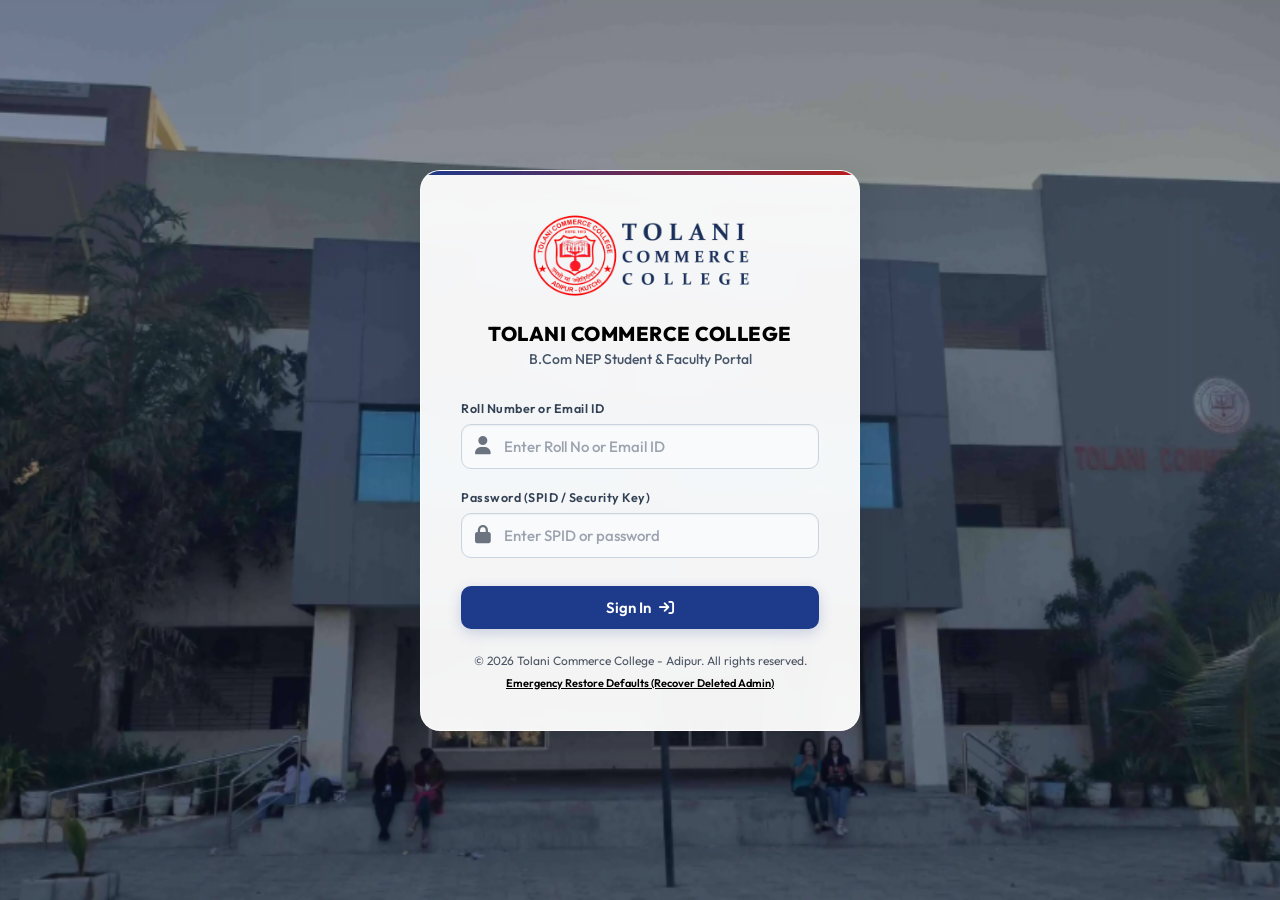
<file: index.html>
<!DOCTYPE html>
<html lang="en">
<head>
    <meta charset="UTF-8">
    <meta name="viewport" content="width=device-width, initial-scale=1.0">
    <title>Tolani Commerce College - Portal</title>
    <!-- Stylesheet -->
    <link rel="stylesheet" href="style.css?v=1.7.0">
    <!-- FontAwesome Icons -->
    <link rel="stylesheet" href="https://cdnjs.cloudflare.com/ajax/libs/font-awesome/6.4.0/css/all.min.css">
</head>
<body>
    <!-- Ambient Blur Background Gradients -->
    <div class="ambient-glow-1"></div>
    <div class="ambient-glow-2"></div>

    <!-- 1. Authentication View -->
    <div id="auth-view" class="auth-wrapper">
        <div class="auth-card">
            <div class="auth-header">
                <div class="auth-logo" style="background: none; box-shadow: none; width: auto; height: 90px; margin-bottom: 20px; display: flex; justify-content: center;">
                    <img src="logo.png" alt="Tolani Logo" style="height: 100%; object-fit: contain; mix-blend-mode: multiply;">
                </div>
                <h2 style="font-size: 20px; font-weight: 800; color: #000000; margin-top: 10px; margin-bottom: 4px; letter-spacing: 0.5px;">TOLANI COMMERCE COLLEGE</h2>
                <p class="auth-subtitle">B.Com NEP Student & Faculty Portal</p>
            </div>
            
            <form id="login-form">
                <div class="form-group">
                    <label for="login-username">Roll Number or Email ID</label>
                    <div class="input-container">
                        <i class="fa-solid fa-user input-icon"></i>
                        <input type="text" id="login-username" class="form-control" placeholder="Enter Roll No or Email ID" required autocomplete="username">
                    </div>
                </div>

                <div class="form-group">
                    <label for="login-password">Password (SPID / Security Key)</label>
                    <div class="input-container">
                        <i class="fa-solid fa-lock input-icon"></i>
                        <input type="password" id="login-password" class="form-control" placeholder="Enter SPID or password" required autocomplete="current-password">
                    </div>
                </div>

                <button type="submit" class="btn btn-primary" style="margin-top: 8px;">
                    <span>Sign In</span>
                    <i class="fa-solid fa-arrow-right-to-bracket"></i>
                </button>
            </form>
            
            <div class="auth-footer" style="display: flex; flex-direction: column; gap: 8px; margin-top: 24px;">
                <span style="color: var(--text-muted);">© 2026 Tolani Commerce College - Adipur. All rights reserved.</span>
                <a href="#" onclick="state.resetDatabaseDefaults()" style="font-size: 11px; color: #000000; text-decoration: underline; font-weight: 600;">Emergency Restore Defaults (Recover Deleted Admin)</a>
            </div>
        </div>
    </div>

    <!-- 2. Dashboard View -->
    <div id="dashboard-view" class="dashboard-wrapper" style="display: none;">
        <!-- Sidebar Navigation -->
        <nav class="sidebar" id="app-sidebar">
            <div class="sidebar-brand" style="padding: 20px 24px; justify-content: center; display: flex; align-items: center;">
                <img src="logo.png" alt="Tolani Logo" style="height: 38px; max-width: 100%; object-fit: contain; background: #ffffff; padding: 2px; border-radius: 8px;">
            </div>

            <!-- Profile Info Widget -->
            <div class="sidebar-profile">
                <div class="profile-avatar" id="sidebar-user-avatar">AD</div>
                <div class="profile-info">
                    <div class="profile-name" id="sidebar-user-name">System Admin</div>
                    <div class="profile-role" id="sidebar-user-role">Admin</div>
                </div>
            </div>

            <!-- Sidebar Navigation Links (Populated dynamically based on role) -->
            <ul class="sidebar-menu" id="sidebar-menu-list">
                <!-- Dynamic Items -->
            </ul>

            <!-- Logout Footer -->
            <div class="sidebar-footer">
                <li class="sidebar-menu-item" style="list-style: none;">
                    <a id="logout-button" style="color: var(--danger); background: rgba(239, 68, 68, 0.05); border: 1px solid rgba(239, 68, 68, 0.1);">
                        <i class="fa-solid fa-arrow-right-from-bracket"></i>
                        <span>Log Out</span>
                    </a>
                </li>
            </div>
        </nav>

        <!-- Main Workspace -->
        <main class="main-content">
            <!-- Header Navbar -->
            <header class="top-navbar">
                <div class="nav-left">
                    <button class="menu-toggle" id="sidebar-toggle" aria-label="Toggle Sidebar">
                        <i class="fa-solid fa-bars-staggered"></i>
                    </button>
                    <div class="nav-title-group">
                        <h1 id="page-title">Dashboard</h1>
                        <p id="page-subtitle">Welcome back to EduSphere</p>
                    </div>
                </div>
                <div class="nav-right" style="display: flex; align-items: center; gap: 16px;">
                    <div class="nav-date" id="current-date-display">Thursday, July 9, 2026</div>
                    <button id="theme-toggle-btn" class="btn btn-secondary" style="display: none !important;">
                        <i class="fa-solid fa-sun" id="theme-toggle-icon"></i>
                    </button>
                </div>
            </header>

            <!-- Dynamic View Container -->
            <div class="content-body" id="dynamic-content-area">
                <!-- Panel content will be injected here via JavaScript -->
            </div>
        </main>
    </div>

    <!-- 3. Dynamic Modals Containers -->
    <!-- Modal: General Form Modal (e.g. Add Student/Teacher, Post Circular) -->
    <div id="general-modal" class="modal-overlay">
        <div class="modal-content">
            <div class="modal-header">
                <h3 class="modal-title" id="general-modal-title">Create Record</h3>
                <button class="modal-close" id="general-modal-close" aria-label="Close Modal">
                    <i class="fa-solid fa-xmark"></i>
                </button>
            </div>
            <div class="modal-body" id="general-modal-body">
                <!-- Form body injected here -->
            </div>
        </div>
    </div>

    <!-- Modal: Fee Payment Sim -->
    <div id="fee-modal" class="modal-overlay">
        <div class="modal-content" style="max-width: 440px;">
            <div class="modal-header">
                <h3 class="modal-title">Pay Fees Online</h3>
                <button class="modal-close" id="fee-modal-close" aria-label="Close Modal">
                    <i class="fa-solid fa-xmark"></i>
                </button>
            </div>
            <div class="modal-body">
                <form id="fee-pay-form">
                    <input type="hidden" id="fee-pay-student-id">
                    <div style="background: rgba(255, 255, 255, 0.02); border: 1px solid var(--border-color); padding: 16px; border-radius: 12px; margin-bottom: 20px;">
                        <div class="flex-space mb-16">
                            <span style="color: var(--text-muted);">Amount Due:</span>
                            <span style="font-weight: 700; font-size: 20px; color: var(--accent);" id="fee-modal-due-amt">$0.00</span>
                        </div>
                        <div class="flex-space">
                            <span style="color: var(--text-muted);">Fee Category:</span>
                            <span style="font-weight: 500;" id="fee-modal-desc">Semester Tuition Fees</span>
                        </div>
                    </div>
                    
                    <div class="form-group">
                        <label for="payment-card-number">Card Number</label>
                        <div class="input-container">
                            <i class="fa-regular fa-credit-card input-icon"></i>
                            <input type="text" id="payment-card-number" class="form-control" placeholder="4111 2222 3333 4444" required pattern="\d{16}|\d{4}\s\d{4}\s\d{4}\s\d{4}" title="16-digit card number">
                        </div>
                    </div>

                    <div class="form-grid" style="margin-bottom: 20px;">
                        <div>
                            <label for="payment-expiry">Expiry Date</label>
                            <input type="text" id="payment-expiry" class="form-control" placeholder="MM/YY" required pattern="(0[1-9]|1[0-2])\/\d{2}" title="MM/YY format">
                        </div>
                        <div>
                            <label for="payment-cvv">CVV</label>
                            <input type="password" id="payment-cvv" class="form-control" placeholder="•••" required pattern="\d{3}" title="3-digit CVV">
                        </div>
                    </div>

                    <button type="submit" class="btn btn-primary">
                        <i class="fa-solid fa-lock"></i>
                        <span>Confirm Secure Payment</span>
                    </button>
                </form>
            </div>
        </div>
    </div>

    <!-- Application Script -->
    <script src="app.js?v=1.13.0"></script>
</body>
</html>
</file>
<file: style.css>
@import url('https://fonts.googleapis.com/css2?family=Outfit:wght@300;400;500;600;700&display=swap');

:root {
    --bg-primary: #0b0f19;
    --bg-secondary: #111827;
    --bg-card: rgba(17, 24, 39, 0.7);
    --border-color: rgba(255, 255, 255, 0.08);
    --border-color-glow: rgba(37, 99, 235, 0.4);
    
    --primary: #2563eb;
    --primary-glow: rgba(37, 99, 235, 0.15);
    --secondary: #ef4444;
    --secondary-glow: rgba(239, 68, 68, 0.15);
    --accent: #14b8a6;
    
    --text-main: #f3f4f6;
    --text-muted: #9ca3af;
    --text-inverse: #0b0f19;
    
    --success: #10b981;
    --warning: #f59e0b;
    --danger: #ef4444;
    
    --sidebar-width: 280px;
    --card-shadow: 0 8px 32px 0 rgba(0, 0, 0, 0.37);
    --glass-blur: 12px;
}

body.light-theme {
    --bg-primary: #f8fafc;
    --bg-secondary: #ffffff;
    --bg-card: #ffffff;
    --border-color: #cbd5e1;
    --border-color-glow: rgba(30, 58, 138, 0.35);
    
    --primary: #1e3a8a;
    --primary-glow: rgba(30, 58, 138, 0.06);
    --secondary: #b91c1c;
    --secondary-glow: rgba(185, 28, 28, 0.06);
    --accent: #0f766e;
    
    --text-main: #0f172a;
    --text-muted: #475569;
    --text-inverse: #ffffff;
    
    --card-shadow: 0 4px 6px -1px rgba(15, 23, 42, 0.04), 0 2px 4px -2px rgba(15, 23, 42, 0.04);
}

body.light-theme .ambient-glow-1 {
    background: radial-gradient(circle, rgba(37, 99, 235, 0.04) 0%, rgba(0,0,0,0) 70%);
}
body.light-theme .ambient-glow-2 {
    background: radial-gradient(circle, rgba(239, 68, 68, 0.03) 0%, rgba(0,0,0,0) 70%);
}

* {
    margin: 0;
    padding: 0;
    box-sizing: border-box;
    font-family: 'Outfit', sans-serif;
}

body {
    background-color: var(--bg-primary);
    color: var(--text-main);
    min-height: 100vh;
    overflow-x: hidden;
    display: flex;
    flex-direction: column;
}

/* Background Ambient Glows */
.ambient-glow-1 {
    position: fixed;
    top: -10%;
    left: -10%;
    width: 50vw;
    height: 50vw;
    background: radial-gradient(circle, rgba(37, 99, 235, 0.12) 0%, rgba(0,0,0,0) 70%);
    z-index: -1;
    pointer-events: none;
}

.ambient-glow-2 {
    position: fixed;
    bottom: -10%;
    right: -10%;
    width: 60vw;
    height: 60vw;
    background: radial-gradient(circle, rgba(239, 68, 68, 0.1) 0%, rgba(0,0,0,0) 70%);
    z-index: -1;
    pointer-events: none;
}

/* Scrollbar Styles */
::-webkit-scrollbar {
    width: 8px;
    height: 8px;
}
::-webkit-scrollbar-track {
    background: var(--bg-primary);
}
::-webkit-scrollbar-thumb {
    background: rgba(255, 255, 255, 0.1);
    border-radius: 4px;
}
::-webkit-scrollbar-thumb:hover {
    background: var(--primary);
}

/* Auth / Login Container */
.auth-wrapper {
    display: flex;
    align-items: center;
    justify-content: center;
    min-height: 100vh;
    padding: 20px;
    background-image: linear-gradient(rgba(15, 23, 42, 0.45), rgba(15, 23, 42, 0.45)), url('login-bg.png?v=1.3.0');
    background-size: cover;
    background-position: center;
    background-repeat: no-repeat;
}

.auth-card {
    background: #ffffff !important;
    border: 2px solid #000000 !important;
    box-shadow: 6px 6px 0px 0px #000000 !important;
    border-radius: 24px !important;
    width: 100%;
    max-width: 440px;
    padding: 40px !important;
    position: relative;
    overflow: hidden;
    animation: fadeIn 0.6s ease-out;
}

.auth-card::before {
    content: '';
    position: absolute;
    top: 0;
    left: 0;
    width: 100%;
    height: 4px;
    background: linear-gradient(90deg, var(--primary), var(--secondary));
}

.auth-header {
    text-align: center;
    margin-bottom: 32px;
}

.auth-logo {
    display: inline-flex;
    align-items: center;
    justify-content: center;
    width: 64px;
    height: 64px;
    border-radius: 16px;
    background: linear-gradient(135deg, var(--primary), var(--secondary));
    color: var(--text-main);
    font-size: 28px;
    font-weight: 700;
    margin-bottom: 16px;
    box-shadow: 0 8px 24px rgba(37, 99, 235, 0.3);
}

.auth-title {
    font-size: 24px;
    font-weight: 700;
    background: linear-gradient(90deg, #fff, var(--text-muted));
    -webkit-background-clip: text;
    -webkit-text-fill-color: transparent;
    margin-bottom: 8px;
}

.auth-subtitle {
    color: var(--text-muted);
    font-size: 14px;
}

/* Premium Auth Card UI Enhancements */
.auth-card {
    background: #ffffff !important;
    backdrop-filter: none !important;
    -webkit-backdrop-filter: none !important;
    border: 1px solid #e5e7eb !important;
    box-shadow: 0 10px 25px rgba(0, 0, 0, 0.05), 0 20px 48px rgba(0, 0, 0, 0.05) !important;
    border-radius: 24px !important;
}

.auth-card .form-control {
    background: rgba(0, 0, 0, 0.04) !important;
    border: 1px solid rgba(0, 0, 0, 0.08) !important;
    color: #1f2937 !important;
    font-weight: 500 !important;
    box-shadow: inset 0 1px 2px rgba(0,0,0,0.05);
}

.auth-card .form-control::placeholder {
    color: #9ca3af !important;
}

.auth-card .form-control:focus {
    background: #ffffff !important;
    border-color: var(--primary) !important;
    box-shadow: 0 0 0 4px rgba(37, 99, 235, 0.15) !important;
}

.auth-card .form-group label {
    color: #374151 !important;
    font-weight: 600 !important;
    font-size: 12.5px !important;
}

.auth-card .input-icon {
    color: #6b7280 !important;
}

.auth-card .auth-subtitle {
    color: #4b5563 !important;
    font-weight: 500 !important;
    margin-top: 4px;
}

.auth-card .auth-footer span {
    color: #4b5563 !important;
    font-size: 12px !important;
}

.form-group {
    margin-bottom: 20px;
    position: relative;
}

.form-group label {
    display: block;
    margin-bottom: 8px;
    font-size: 13px;
    font-weight: 500;
    color: var(--text-muted);
    letter-spacing: 0.5px;
}

.input-container {
    position: relative;
}

.input-icon {
    position: absolute;
    left: 14px;
    top: 50%;
    transform: translateY(-50%);
    color: var(--text-muted);
    font-size: 18px;
}

.form-control {
    width: 100%;
    padding: 12px 16px 12px 42px;
    border-radius: 12px;
    background: rgba(255, 255, 255, 0.03);
    border: 1px solid var(--border-color);
    color: var(--text-main);
    font-size: 15px;
    transition: all 0.3s ease;
}

.form-control:focus {
    outline: none;
    border-color: var(--primary);
    background: rgba(255, 255, 255, 0.05);
    box-shadow: 0 0 12px rgba(37, 99, 235, 0.2);
}

.btn {
    display: inline-flex;
    align-items: center;
    justify-content: center;
    gap: 8px;
    width: 100%;
    padding: 12px 24px;
    border-radius: 12px;
    border: none;
    cursor: pointer;
    font-weight: 600;
    font-size: 15px;
    transition: all 0.3s ease;
    text-decoration: none;
}

.btn-primary {
    background: linear-gradient(90deg, var(--primary), var(--secondary));
    color: #ffffff !important;
    box-shadow: 0 4px 20px rgba(37, 99, 235, 0.25);
}

.btn-primary:hover {
    transform: translateY(-2px);
    box-shadow: 0 6px 24px rgba(37, 99, 235, 0.35);
}

.btn-secondary {
    background: rgba(255, 255, 255, 0.05);
    color: var(--text-main);
    border: 1px solid var(--border-color);
}

.btn-secondary:hover {
    background: rgba(255, 255, 255, 0.08);
    border-color: var(--text-muted);
}

.btn-danger {
    background: var(--danger);
    color: var(--text-main);
}
.btn-danger:hover {
    filter: brightness(1.1);
    transform: translateY(-1px);
}

.btn-sm {
    padding: 8px 16px;
    font-size: 13px;
    border-radius: 8px;
}

.auth-footer {
    margin-top: 24px;
    text-align: center;
    font-size: 13px;
}

.auth-demo-credentials {
    margin-top: 20px;
    padding: 12px;
    background: rgba(255, 255, 255, 0.02);
    border: 1px dashed var(--border-color);
    border-radius: 12px;
    font-size: 12px;
    color: var(--text-muted);
    text-align: left;
}

.auth-demo-credentials strong {
    color: var(--text-main);
}

/* Dashboard Core Layout */
.dashboard-wrapper {
    display: flex;
    min-height: 100vh;
}

/* Sidebar styling */
.sidebar {
    width: var(--sidebar-width);
    background: var(--bg-secondary);
    border-right: 1px solid var(--border-color);
    padding: 24px;
    display: flex;
    flex-direction: column;
    position: fixed;
    height: 100vh;
    z-index: 100;
    transition: transform 0.3s ease;
    overflow-y: auto;
}

.sidebar-brand {
    display: flex;
    align-items: center;
    gap: 12px;
    margin-bottom: 32px;
}

.brand-icon {
    width: 40px;
    height: 40px;
    border-radius: 10px;
    background: linear-gradient(135deg, var(--primary), var(--secondary));
    color: var(--text-main);
    display: flex;
    align-items: center;
    justify-content: center;
    font-weight: 700;
    font-size: 20px;
}

.brand-name {
    font-size: 18px;
    font-weight: 700;
    letter-spacing: 0.5px;
    background: linear-gradient(90deg, #fff, #a5b4fc);
    -webkit-background-clip: text;
    -webkit-text-fill-color: transparent;
}

.sidebar-profile {
    padding: 16px;
    background: rgba(255, 255, 255, 0.02);
    border: 1px solid var(--border-color);
    border-radius: 16px;
    display: flex;
    align-items: center;
    gap: 12px;
    margin-bottom: 24px;
}

.profile-avatar {
    width: 48px;
    height: 48px;
    border-radius: 12px;
    background: linear-gradient(135deg, var(--primary-glow), var(--secondary-glow));
    border: 2px solid var(--primary);
    color: var(--primary);
    display: flex;
    align-items: center;
    justify-content: center;
    font-weight: 600;
    font-size: 18px;
}

.profile-info {
    overflow: hidden;
}

.profile-name {
    font-weight: 600;
    font-size: 14px;
    white-space: nowrap;
    text-overflow: ellipsis;
    overflow: hidden;
}

.profile-role {
    font-size: 12px;
    color: var(--text-muted);
    text-transform: capitalize;
}

.sidebar-menu {
    list-style: none;
    display: flex;
    flex-direction: column;
    gap: 8px;
    flex-grow: 1;
}

.sidebar-menu-item a {
    display: flex;
    align-items: center;
    gap: 12px;
    padding: 12px 16px;
    border-radius: 12px;
    color: var(--text-muted);
    text-decoration: none;
    font-weight: 500;
    font-size: 14px;
    transition: all 0.3s ease;
    cursor: pointer;
}

.sidebar-menu-item a i {
    font-size: 18px;
    width: 20px;
    text-align: center;
}

.sidebar-menu-item.active a,
.sidebar-menu-item a:hover {
    color: var(--text-main);
    background: rgba(255, 255, 255, 0.04);
}

.sidebar-menu-item.active a {
    background: var(--primary-glow);
    border: 1px solid rgba(37, 99, 235, 0.15);
    color: var(--primary);
}

.sidebar-footer {
    margin-top: auto;
    padding-top: 16px;
    border-top: 1px solid var(--border-color);
}

/* Main Content Area */
.main-content {
    margin-left: var(--sidebar-width);
    flex-grow: 1;
    min-height: 100vh;
    display: flex;
    flex-direction: column;
    padding: 24px;
    transition: margin-left 0.3s ease;
}

/* Header Navbar */
.top-navbar {
    display: flex;
    align-items: center;
    justify-content: space-between;
    margin-bottom: 24px;
    padding-bottom: 16px;
    border-bottom: 1px solid var(--border-color);
}

.nav-left {
    display: flex;
    align-items: center;
    gap: 12px;
}

.menu-toggle {
    display: none;
    font-size: 24px;
    background: none;
    border: none;
    color: var(--text-main);
    cursor: pointer;
}

.nav-title-group h1 {
    font-size: 24px;
    font-weight: 700;
}

.nav-title-group p {
    font-size: 13px;
    color: var(--text-muted);
}

.nav-right {
    display: flex;
    align-items: center;
    gap: 16px;
}

.nav-date {
    font-size: 13px;
    color: var(--text-muted);
    background: rgba(255, 255, 255, 0.02);
    border: 1px solid var(--border-color);
    padding: 6px 12px;
    border-radius: 8px;
}

/* Dynamic Panels & Cards */
.content-body {
    flex-grow: 1;
    animation: fadeIn 0.4s ease-out;
}

/* Grid System */
.grid-4 {
    display: grid;
    grid-template-columns: repeat(auto-fit, minmax(220px, 1fr));
    gap: 20px;
    margin-bottom: 24px;
}

.grid-3 {
    display: grid;
    grid-template-columns: repeat(auto-fit, minmax(280px, 1fr));
    gap: 20px;
    margin-bottom: 24px;
}

.grid-2 {
    display: grid;
    grid-template-columns: repeat(auto-fit, minmax(360px, 1fr));
    gap: 24px;
    margin-bottom: 24px;
}

/* Card Styles */
.glass-card {
    background: var(--bg-card);
    backdrop-filter: blur(var(--glass-blur));
    -webkit-backdrop-filter: blur(var(--glass-blur));
    border: 1px solid var(--border-color);
    border-radius: 16px;
    padding: 24px;
    box-shadow: var(--card-shadow);
    transition: all 0.3s ease;
}

.glass-card:hover {
    border-color: rgba(255, 255, 255, 0.12);
    transform: translateY(-2px);
}

/* Metric / Stat Card */
.stat-card {
    display: flex;
    align-items: center;
    justify-content: space-between;
}

.stat-info h3 {
    font-size: 13px;
    color: var(--text-muted);
    font-weight: 500;
    text-transform: uppercase;
    letter-spacing: 0.5px;
    margin-bottom: 6px;
}

.stat-value {
    font-size: 28px;
    font-weight: 700;
}

.stat-icon {
    width: 48px;
    height: 48px;
    border-radius: 12px;
    display: flex;
    align-items: center;
    justify-content: center;
    font-size: 20px;
}

.icon-blue {
    background: rgba(37, 99, 235, 0.1);
    color: var(--primary);
}

.icon-purple {
    background: rgba(239, 68, 68, 0.1);
    color: var(--secondary);
}

.icon-teal {
    background: rgba(20, 184, 166, 0.1);
    color: var(--accent);
}

.icon-green {
    background: rgba(16, 185, 129, 0.1);
    color: var(--success);
}

/* Card Header */
.card-header-flex {
    display: flex;
    align-items: center;
    justify-content: space-between;
    margin-bottom: 20px;
}

.card-title {
    font-size: 18px;
    font-weight: 600;
}

/* Section Separator */
.section-header {
    margin-bottom: 16px;
}
.section-header h2 {
    font-size: 20px;
    font-weight: 600;
}

/* Circulars & Announcements List */
.announcement-list {
    display: flex;
    flex-direction: column;
    gap: 16px;
}

.announcement-item {
    padding: 16px;
    border-radius: 12px;
    background: rgba(255, 255, 255, 0.02);
    border: 1px solid var(--border-color);
    transition: all 0.3s ease;
    position: relative;
    overflow: hidden;
}

.announcement-item:hover {
    background: rgba(255, 255, 255, 0.04);
}

.announcement-item::before {
    content: '';
    position: absolute;
    left: 0;
    top: 0;
    bottom: 0;
    width: 4px;
}

.announce-info::before {
    background: var(--primary);
}

.announce-academic::before {
    background: var(--secondary);
}

.announce-exam::before {
    background: var(--accent);
}

.announce-event::before {
    background: var(--warning);
}

.announce-header {
    display: flex;
    justify-content: space-between;
    align-items: center;
    margin-bottom: 8px;
}

.announce-type {
    font-size: 11px;
    font-weight: 600;
    text-transform: uppercase;
    letter-spacing: 0.5px;
    padding: 2px 8px;
    border-radius: 4px;
}

.type-info {
    background: rgba(37, 99, 235, 0.1);
    color: var(--primary);
}

.type-academic {
    background: rgba(239, 68, 68, 0.1);
    color: var(--secondary);
}

.type-exam {
    background: rgba(20, 184, 166, 0.1);
    color: var(--accent);
}

.type-event {
    background: rgba(245, 158, 11, 0.1);
    color: var(--warning);
}

.announce-date {
    font-size: 12px;
    color: var(--text-muted);
}

.announce-title {
    font-size: 15px;
    font-weight: 600;
    margin-bottom: 6px;
}

.announce-desc {
    font-size: 13px;
    color: var(--text-muted);
    line-height: 1.5;
}

.announce-author {
    font-size: 12px;
    color: var(--primary);
    margin-top: 8px;
    font-weight: 500;
}

/* Timetable styling */
.timetable-container {
    overflow-x: auto;
}

.timetable-grid {
    display: grid;
    grid-template-columns: 80px repeat(5, 1fr);
    min-width: 600px;
    border: 1px solid var(--border-color);
    border-radius: 12px;
    overflow: hidden;
}

.timetable-header {
    background: rgba(255, 255, 255, 0.03);
    padding: 14px;
    font-weight: 600;
    font-size: 13px;
    text-transform: uppercase;
    text-align: center;
    border-bottom: 1px solid var(--border-color);
    border-right: 1px solid var(--border-color);
}

.timetable-header:last-child {
    border-right: none;
}

.timetable-row-label {
    grid-column: 1;
    background: rgba(255, 255, 255, 0.02);
    font-size: 12px;
    font-weight: 600;
    color: var(--text-muted);
    display: flex;
    align-items: center;
    justify-content: center;
    border-bottom: 1px solid var(--border-color);
    border-right: 1px solid var(--border-color);
    padding: 10px;
}

.timetable-slot {
    padding: 14px;
    border-bottom: 1px solid var(--border-color);
    border-right: 1px solid var(--border-color);
    font-size: 13px;
    min-height: 80px;
    transition: background 0.2s;
}

.timetable-slot:last-child {
    border-right: none;
}

.timetable-slot:hover {
    background: rgba(255, 255, 255, 0.02);
}

.timetable-class {
    font-weight: 600;
    color: var(--text-main);
    margin-bottom: 4px;
}

.timetable-subject {
    font-size: 12px;
    color: var(--primary);
    margin-bottom: 2px;
}

.timetable-teacher,
.timetable-room {
    font-size: 11px;
    color: var(--text-muted);
}

.timetable-empty {
    display: flex;
    align-items: center;
    justify-content: center;
    color: rgba(255, 255, 255, 0.15);
    font-size: 11px;
}

/* Tables styling */
.table-responsive {
    overflow-x: auto;
    width: 100%;
}

.custom-table {
    width: 100%;
    border-collapse: collapse;
    text-align: left;
    font-size: 14px;
}

.custom-table th {
    padding: 14px 16px;
    font-weight: 600;
    color: var(--text-muted);
    border-bottom: 2px solid var(--border-color);
    text-transform: uppercase;
    font-size: 12px;
    letter-spacing: 0.5px;
}

.custom-table td {
    padding: 14px 16px;
    border-bottom: 1px solid var(--border-color);
    vertical-align: middle;
}

.custom-table tr:hover {
    background: rgba(255, 255, 255, 0.02);
}

/* Badges */
.badge {
    display: inline-flex;
    align-items: center;
    padding: 4px 10px;
    border-radius: 20px;
    font-size: 11px;
    font-weight: 600;
    text-transform: uppercase;
}

.badge-success {
    background: rgba(16, 185, 129, 0.1);
    color: var(--success);
}

.badge-warning {
    background: rgba(245, 158, 11, 0.1);
    color: var(--warning);
}

.badge-danger {
    background: rgba(239, 68, 68, 0.1);
    color: var(--danger);
}

.badge-info {
    background: rgba(37, 99, 235, 0.1);
    color: var(--primary);
}

/* Circular Progress / Attendance Arc */
.attendance-overview {
    display: flex;
    flex-direction: column;
    align-items: center;
    justify-content: center;
    gap: 16px;
}

.progress-circle {
    position: relative;
    width: 150px;
    height: 150px;
}

.progress-circle svg {
    width: 150px;
    height: 150px;
    transform: rotate(-90deg);
}

.progress-circle circle {
    fill: none;
    stroke-width: 12;
}

.progress-circle-bg {
    stroke: rgba(255, 255, 255, 0.03);
}

.progress-circle-bar {
    stroke: url(#gradient-progress);
    stroke-linecap: round;
    transition: stroke-dashoffset 0.6s ease;
}

.progress-circle-value {
    position: absolute;
    top: 50%;
    left: 50%;
    transform: translate(-50%, -50%);
    text-align: center;
}

.progress-circle-value h2 {
    font-size: 28px;
    font-weight: 700;
    margin-bottom: 2px;
}

.progress-circle-value p {
    font-size: 11px;
    color: var(--text-muted);
    text-transform: uppercase;
}

/* User Form Grid & Modals */
.modal-overlay {
    position: fixed;
    top: 0;
    left: 0;
    width: 100%;
    height: 100%;
    background: rgba(0, 0, 0, 0.6);
    backdrop-filter: blur(8px);
    display: none;
    align-items: center;
    justify-content: center;
    z-index: 1000;
    opacity: 0;
    transition: opacity 0.3s ease;
}

.modal-overlay.active {
    display: flex;
    opacity: 1;
}

.modal-content {
    background: var(--bg-secondary);
    border: 1px solid var(--border-color);
    border-radius: 20px;
    width: 100%;
    max-width: 500px;
    padding: 32px;
    box-shadow: var(--card-shadow);
    transform: scale(0.9);
    transition: transform 0.3s ease;
}

.modal-overlay.active .modal-content {
    transform: scale(1);
}

.modal-header {
    display: flex;
    justify-content: space-between;
    align-items: center;
    margin-bottom: 24px;
}

.modal-title {
    font-size: 20px;
    font-weight: 600;
}

.modal-close {
    background: none;
    border: none;
    color: var(--text-muted);
    font-size: 20px;
    cursor: pointer;
    transition: color 0.2s;
}

.modal-close:hover {
    color: var(--text-main);
}

.modal-footer {
    display: flex;
    justify-content: flex-end;
    gap: 12px;
    margin-top: 24px;
}

/* Profiles View */
.profile-view-wrapper {
    display: grid;
    grid-template-columns: 280px 1fr;
    gap: 24px;
}

.profile-card-left {
    display: flex;
    flex-direction: column;
    align-items: center;
    text-align: center;
}

.profile-large-avatar {
    width: 120px;
    height: 120px;
    border-radius: 30px;
    background: linear-gradient(135deg, var(--primary), var(--secondary));
    color: var(--text-main);
    display: flex;
    align-items: center;
    justify-content: center;
    font-size: 48px;
    font-weight: 700;
    margin-bottom: 16px;
    box-shadow: 0 12px 30px rgba(37, 99, 235, 0.2);
}

.profile-full-name {
    font-size: 20px;
    font-weight: 700;
    margin-bottom: 4px;
}

.profile-meta-role {
    font-size: 13px;
    color: var(--primary);
    font-weight: 600;
    text-transform: uppercase;
    letter-spacing: 0.5px;
    margin-bottom: 16px;
}

.profile-details-list {
    width: 100%;
    display: flex;
    flex-direction: column;
    gap: 12px;
}

.profile-detail-item {
    display: flex;
    justify-content: space-between;
    padding: 10px 0;
    border-bottom: 1px solid var(--border-color);
    font-size: 13px;
}

.profile-detail-item:last-child {
    border-bottom: none;
}

.detail-label {
    color: var(--text-muted);
}

.detail-value {
    font-weight: 500;
}

/* Tab controls */
.tab-navigation {
    display: flex;
    gap: 12px;
    margin-bottom: 20px;
    border-bottom: 1px solid var(--border-color);
    padding-bottom: 8px;
}

.tab-btn {
    background: none;
    border: none;
    color: var(--text-muted);
    font-weight: 500;
    font-size: 14px;
    padding: 8px 16px;
    cursor: pointer;
    position: relative;
    transition: color 0.3s;
}

.tab-btn.active,
.tab-btn:hover {
    color: var(--text-main);
}

.tab-btn.active::after {
    content: '';
    position: absolute;
    bottom: -9px;
    left: 0;
    width: 100%;
    height: 2px;
    background: var(--primary);
}

/* Animations */
@keyframes fadeIn {
    from {
        opacity: 0;
        transform: translateY(10px);
    }
    to {
        opacity: 1;
        transform: translateY(0);
    }
}

/* Responsive CSS */
@media (max-width: 992px) {
    .sidebar {
        transform: translateX(-100%);
    }
    
    .sidebar.active {
        transform: translateX(0);
    }
    
    .main-content {
        margin-left: 0;
    }
    
    .menu-toggle {
        display: block;
    }
}

@media (max-width: 768px) {
    .profile-view-wrapper {
        grid-template-columns: 1fr;
    }
    
    .grid-2 {
        grid-template-columns: 1fr;
    }
}

/* Quick Utilities */
.text-center { text-align: center; }
.text-right { text-align: right; }
.flex-space { display: flex; justify-content: space-between; align-items: center; }
.gap-12 { gap: 12px; }
.gap-8 { gap: 8px; }
.mb-16 { margin-bottom: 16px; }
.mt-16 { margin-top: 16px; }

/* Interactive Attendance Grid */
.attendance-grid-container {
    max-height: 400px;
    overflow-y: auto;
    margin-bottom: 16px;
}

.student-attendance-row {
    display: flex;
    align-items: center;
    justify-content: space-between;
    padding: 12px 16px;
    border-bottom: 1px solid var(--border-color);
    background: rgba(255, 255, 255, 0.01);
}

.student-attendance-row:hover {
    background: rgba(255, 255, 255, 0.03);
}

.attendance-options {
    display: flex;
    gap: 8px;
}

.radio-label {
    cursor: pointer;
    font-size: 13px;
    padding: 6px 12px;
    border-radius: 8px;
    border: 1px solid var(--border-color);
    transition: all 0.2s;
    font-weight: 500;
}

.radio-label input {
    display: none;
}

.radio-present:hover,
.radio-present input:checked + span {
    background: rgba(16, 185, 129, 0.1);
    color: var(--success);
    border-color: var(--success);
}

.radio-absent:hover,
.radio-absent input:checked + span {
    background: rgba(239, 68, 68, 0.1);
    color: var(--danger);
    border-color: var(--danger);
}

.radio-late:hover,
.radio-late input:checked + span {
    background: rgba(245, 158, 11, 0.1);
    color: var(--warning);
    border-color: var(--warning);
}

/* User Form Grid */
.form-grid {
    display: grid;
    grid-template-columns: repeat(2, 1fr);
    gap: 16px;
}

.form-grid-full {
    grid-column: span 2;
}

@media (max-width: 576px) {
    .form-grid {
        grid-template-columns: 1fr;
    }
    .form-grid-full {
        grid-column: span 1;
    }
}

/* Custom Attendance Portal Styles */
.attendance-code-container {
    display: flex;
    flex-direction: column;
    align-items: center;
    justify-content: center;
    padding: 30px;
    background: rgba(255, 255, 255, 0.02);
    border: 1.5px dashed var(--accent);
    border-radius: 16px;
    margin: 20px 0;
    text-align: center;
}

.attendance-code-number {
    font-size: 48px;
    font-weight: 800;
    letter-spacing: 6px;
    color: var(--accent);
    font-family: monospace;
    margin: 15px 0;
    text-shadow: 0 0 15px rgba(20, 184, 166, 0.4);
    animation: codePulse 2s infinite ease-in-out;
}

@keyframes codePulse {
    0% { transform: scale(1); opacity: 0.9; }
    50% { transform: scale(1.05); opacity: 1; }
    100% { transform: scale(1); opacity: 0.9; }
}

.attendance-status-pill {
    padding: 6px 14px;
    border-radius: 30px;
    font-size: 12px;
    font-weight: 700;
    text-transform: uppercase;
    letter-spacing: 0.5px;
    display: inline-flex;
    align-items: center;
    gap: 6px;
    border-width: 1.5px;
    border-style: solid;
}

/* PRESENT: High contrast vibrant Emerald Green background, dark green text */
.status-active {
    background: #d1fae5 !important;
    color: #065f46 !important;
    border-color: #34d399 !important;
}

/* ABSENT: High contrast vibrant Crimson Red background, dark red text */
.status-absent {
    background: #fee2e2 !important;
    color: #991b1b !important;
    border-color: #f87171 !important;
}

/* WARNING: High contrast vibrant Amber Yellow background, dark amber text */
.status-warning {
    background: #fef3c7 !important;
    color: #92400e !important;
    border-color: #fbbf24 !important;
}

/* CLOSED / FLAGGED: Distinct orange warning look */
.status-closed {
    background: #ffedd5 !important;
    color: #c2410c !important;
    border-color: #f97316 !important;
}

.attendance-input-large {
    font-size: 24px;
    letter-spacing: 4px;
    text-align: center;
    font-weight: 700;
    max-width: 240px;
    margin: 0 auto;
}

/* Stats Grid & Mobile Responsiveness Utilities */
.stats-grid {
    display: grid;
    grid-template-columns: repeat(auto-fit, minmax(240px, 1fr));
    gap: 20px;
    margin-bottom: 24px;
}

@media (max-width: 768px) {
    .main-content {
        padding: 16px 12px;
    }
    .stats-grid {
        grid-template-columns: 1fr;
        gap: 16px;
    }
    .top-navbar {
        margin-bottom: 16px;
        padding-bottom: 12px;
        flex-direction: column;
        align-items: flex-start;
        gap: 8px;
    }
    .nav-right {
        align-self: flex-end;
    }
    .glass-card {
        padding: 16px;
        border-radius: 12px;
    }
    .auth-card {
        padding: 0 !important;
    }
}

/* Split-screen Responsive Behavior */
@media (max-width: 992px) {
    .auth-image-panel {
        display: none !important;
    }
    .auth-form-panel {
        flex: 1 !important;
        padding: 24px !important;
    }
    .auth-card {
        padding: 0 !important;
    }
}

/* Academic Credibility Design Overrides (Light Theme) */
body.light-theme {
    background-color: var(--bg-primary) !important;
    color: var(--text-main) !important;
}

body.light-theme .auth-card {
    background: rgba(255, 255, 255, 0.95) !important;
    backdrop-filter: blur(12px) !important;
    -webkit-backdrop-filter: blur(12px) !important;
    border: 1px solid rgba(255, 255, 255, 0.7) !important;
    box-shadow: 0 20px 40px rgba(15, 23, 42, 0.15) !important;
    border-radius: 20px !important;
}

body.light-theme .auth-card .form-control {
    background: #f8fafc !important;
    border: 1.5px solid #cbd5e1 !important;
    color: #0f172a !important;
    border-radius: 10px !important;
    font-weight: 500 !important;
}

body.light-theme .auth-card .form-control:focus {
    background: #ffffff !important;
    border-color: var(--primary) !important;
    box-shadow: 0 0 0 4px rgba(30, 58, 138, 0.15) !important;
}

body.light-theme .auth-card label {
    color: #334155 !important;
    font-weight: 600 !important;
}

body.light-theme .auth-subtitle {
    color: #475569 !important;
}

body.light-theme .glass-card {
    background: #ffffff !important;
    border: 1px solid #e2e8f0 !important;
    box-shadow: 0 4px 6px -1px rgba(15, 23, 42, 0.03), 0 2px 4px -2px rgba(15, 23, 42, 0.03) !important;
    border-radius: 16px !important;
    color: var(--text-main) !important;
    padding: 24px;
}

body.light-theme .form-control {
    background: #ffffff !important;
    border: 1.5px solid #cbd5e1 !important;
    color: #0f172a !important;
}

body.light-theme .form-control:focus {
    border-color: var(--primary) !important;
    box-shadow: 0 0 0 3px rgba(30, 58, 138, 0.15) !important;
}

body.light-theme label {
    color: #334155 !important;
    font-weight: 600 !important;
}

body.light-theme .sidebar {
    background: #0f172a !important;
    border-right: 1px solid #1e293b !important;
}

body.light-theme .sidebar-brand-text {
    color: #ffffff !important;
}

body.light-theme .sidebar-menu-item a {
    color: #94a3b8 !important;
}

body.light-theme .sidebar-menu-item a:hover {
    background: rgba(255, 255, 255, 0.05) !important;
    color: #ffffff !important;
}

body.light-theme .sidebar-menu-item.active a {
    background: var(--primary) !important;
    color: #ffffff !important;
    border: 1px solid var(--primary) !important;
    box-shadow: 0 4px 12px rgba(30, 58, 138, 0.25) !important;
}

body.light-theme .sidebar-menu-item.active a i {
    color: #ffffff !important;
}

body.light-theme .sidebar-profile {
    border-bottom: 1px solid #1e293b !important;
}

body.light-theme .profile-name {
    color: #ffffff !important;
}

body.light-theme .profile-role {
    color: #94a3b8 !important;
}

body.light-theme .btn-primary {
    background: var(--primary) !important;
    color: #ffffff !important;
    box-shadow: 0 4px 14px rgba(30, 58, 138, 0.2) !important;
    font-weight: 600 !important;
    border-radius: 10px !important;
    border: none !important;
}

body.light-theme .btn-primary:hover {
    background: #1d4ed8 !important;
    transform: translateY(-1.5px) !important;
    box-shadow: 0 6px 20px rgba(30, 58, 138, 0.3) !important;
}

body.light-theme .btn-secondary {
    background: #ffffff !important;
    color: #0f172a !important;
    border: 1.5px solid #cbd5e1 !important;
    box-shadow: 0 1px 2px rgba(0, 0, 0, 0.05) !important;
    font-weight: 600 !important;
    border-radius: 10px !important;
}

body.light-theme .btn-secondary:hover {
    background: #f8fafc !important;
    border-color: #94a3b8 !important;
}

body.light-theme .btn-danger {
    background: var(--danger) !important;
    color: #ffffff !important;
    box-shadow: 0 4px 14px rgba(239, 68, 68, 0.2) !important;
}

body.light-theme .btn-danger:hover {
    background: #dc2626 !important;
    box-shadow: 0 6px 20px rgba(239, 68, 68, 0.3) !important;
}

body.light-theme .custom-table {
    border: 1px solid #e2e8f0 !important;
    border-radius: 12px !important;
    overflow: hidden !important;
}

body.light-theme .custom-table th {
    background: #f1f5f9 !important;
    color: #1e293b !important;
    font-weight: 700 !important;
    border-bottom: 2px solid #cbd5e1 !important;
}

body.light-theme .custom-table td {
    border-bottom: 1px solid #e2e8f0 !important;
    color: #334155 !important;
}

body.light-theme .custom-table tr:nth-child(even) {
    background: #f8fafc !important;
}

body.light-theme .custom-table tr:hover {
    background: #f1f5f9 !important;
}

body.light-theme .top-navbar {
    border-bottom: 1px solid #e2e8f0 !important;
    padding-bottom: 16px !important;
}

body.light-theme .nav-title {
    color: #0f172a !important;
    font-weight: 800 !important;
}

body.light-theme .current-date {
    color: #475569 !important;
}

body.light-theme .card-title {
    color: #0f172a !important;
    font-weight: 700 !important;
}

body.light-theme .stat-card {
    background: #ffffff !important;
    border: 1px solid #e2e8f0 !important;
    box-shadow: 0 4px 6px -1px rgba(15, 23, 42, 0.03), 0 2px 4px -2px rgba(15, 23, 42, 0.03) !important;
    color: #0f172a !important;
}

body.light-theme .stat-card .stat-value {
    color: #0f172a !important;
    font-weight: 800 !important;
}

body.light-theme .stat-card .stat-label {
    color: #475569 !important;
    font-weight: 600 !important;
}

body.light-theme .stat-card .stat-icon {
    color: var(--primary) !important;
    background: rgba(30, 58, 138, 0.08) !important;
}

body.light-theme .badge {
    border: 1px solid #cbd5e1 !important;
    color: #475569 !important;
    background: #f1f5f9 !important;
}
</file>
